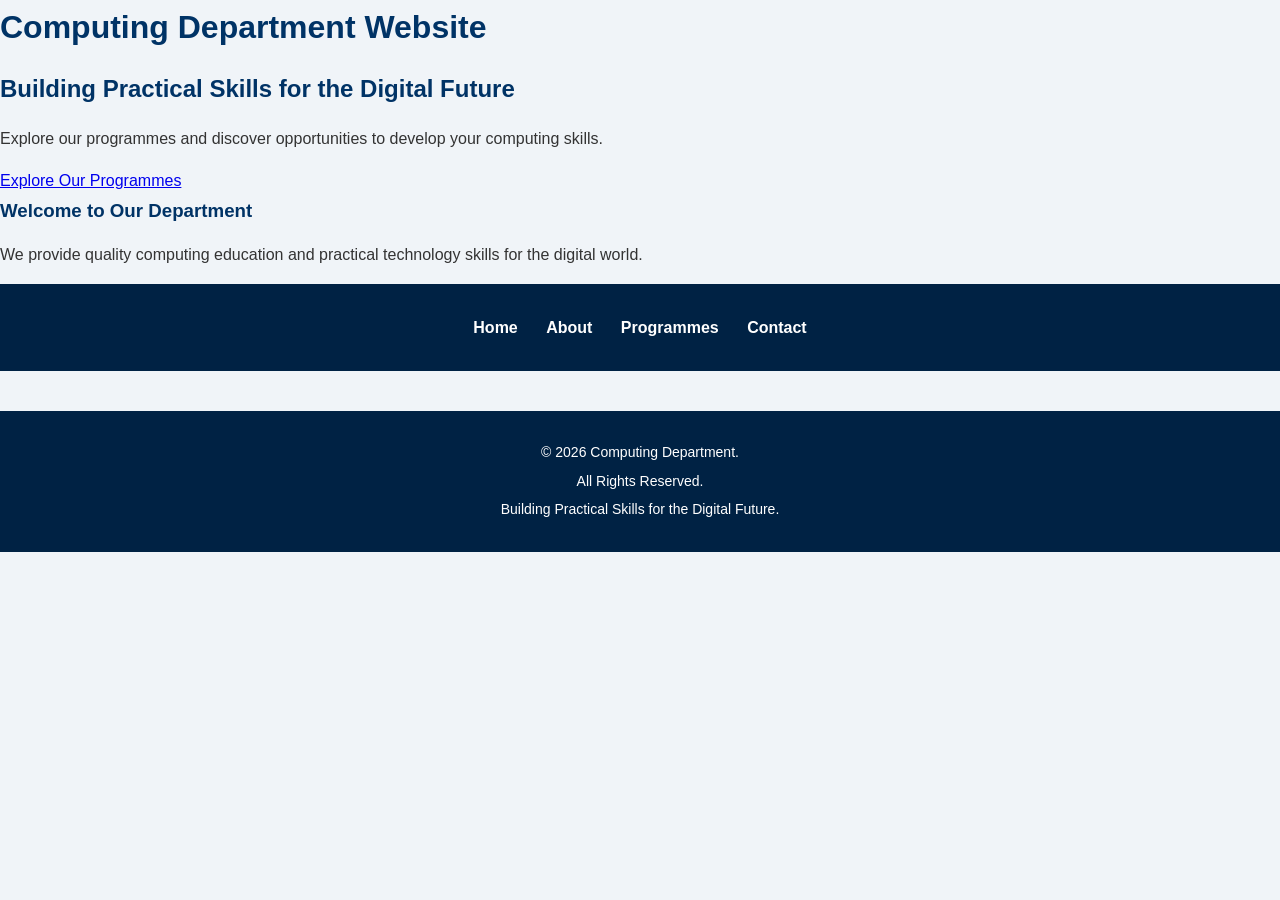
<file: index.html>
<!DOCTYPE html>
<html>
<head>
    <title>Computing Department</title>
    <link rel="stylesheet" href="style.css">
</head>

<body>

    <h1>Computing Department Website</h1>

    <section class="hero">

    <h1>Building Practical Skills for the Digital Future</h1>

    <p>
        Explore our programmes and discover opportunities
        to develop your computing skills.
    </p>

    <a href="programmes.html">Explore Our Programmes</a>

   </section>

    <h3>Welcome to Our Department</h3>

    <p>
        We provide quality computing education and practical
        technology skills for the digital world.
    </p>

    <nav>
        <a href="index.html">Home</a>
        <a href="about.html">About</a>
        <a href="programmes.html">Programmes</a>
        <a href="contact.html">Contact</a>
    </nav>
    <footer>
    <p>&copy; 2026 Computing Department.</p>

    <p>All Rights Reserved.</p>

    <p>Building Practical Skills for the Digital Future.</p>
</footer>

</body>
</html>
</file>
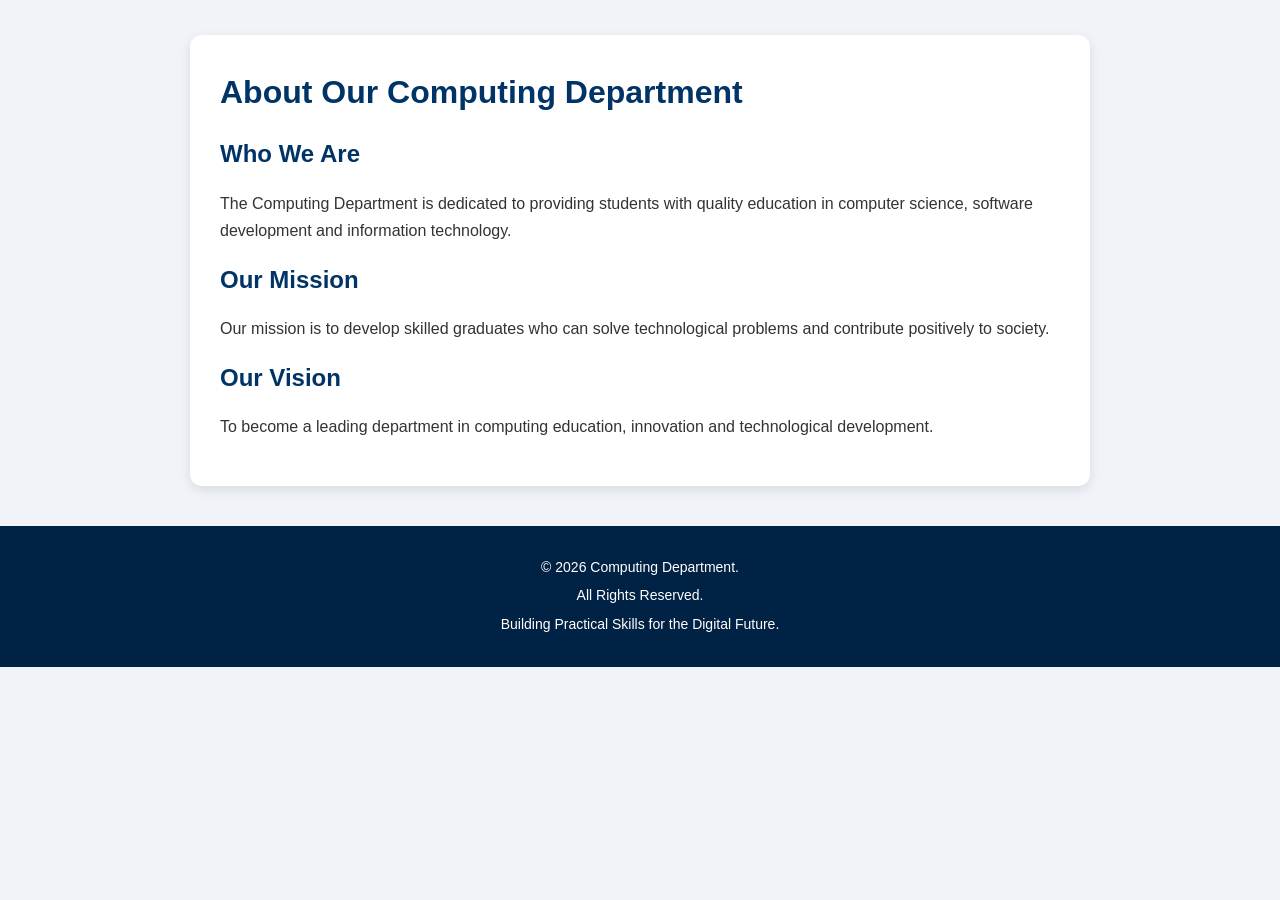
<file: about.html>
<!DOCTYPE html>
<html>
<head>
    <title>About Our Department</title>
    <link rel="stylesheet" href="style.css">
</head>
<body>
<main class="about-container">

    <h1>About Our Computing Department</h1>

    <div class="about-card">

        <h2>Who We Are</h2>

        <p>
            The Computing Department is dedicated to providing
            students with quality education in computer science,
            software development and information technology.
        </p>

    </div>

    <div class="about-card">

        <h2>Our Mission</h2>

        <p>
            Our mission is to develop skilled graduates who can
            solve technological problems and contribute positively
            to society.
        </p>

    </div>

    <div class="about-card">

        <h2>Our Vision</h2>

        <p>
            To become a leading department in computing education,
            innovation and technological development.
        </p>

    </div>

</main>
<footer>
    <p>&copy; 2026 Computing Department.</p>

    <p>All Rights Reserved.</p>

    <p>Building Practical Skills for the Digital Future.</p>
</footer>
</body>
</html>
</file>
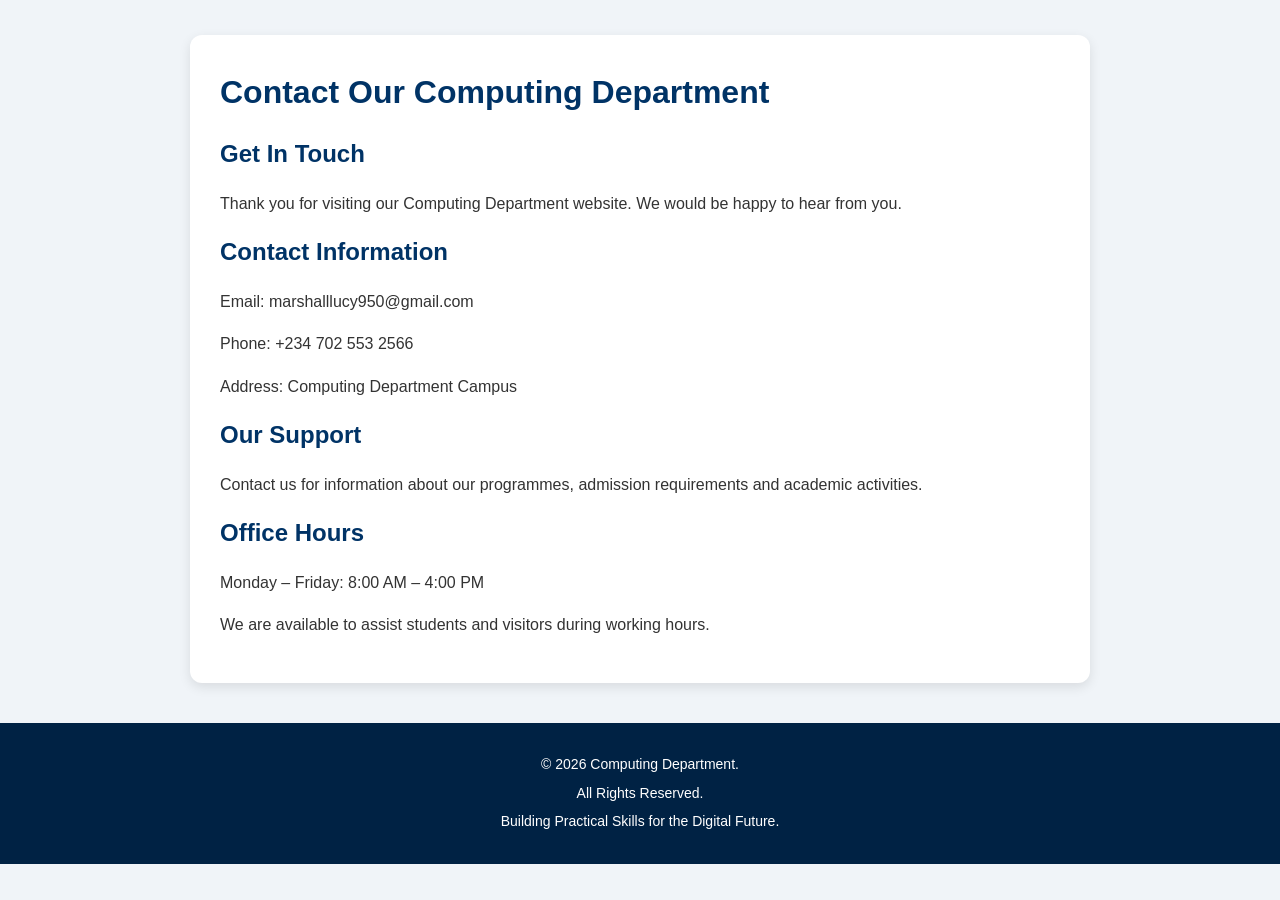
<file: contact.html>
<!DOCTYPE html>
<html>
<head>
    <title>Contact Us</title>
    <link rel="stylesheet" href="style.css">
</head>
<body>
<main class="contact-container">

    <h1>Contact Our Computing Department</h1>

    <div class="contact-card">

        <h2>Get In Touch</h2>

        <p>
            Thank you for visiting our Computing Department website.
            We would be happy to hear from you.
        </p>

    </div>

    <div class="contact-card">

        <h2>Contact Information</h2>

        <p>Email: marshalllucy950@gmail.com</p>
        <p>Phone: +234 702 553 2566</p>
        <p>Address: Computing Department Campus</p>

    </div>

    <div class="contact-card">

        <h2>Our Support</h2>

        <p>
            Contact us for information about our programmes,
            admission requirements and academic activities.
        </p>

    </div>
    <div class="contact-card">

    <h2>Office Hours</h2>

    <p>Monday – Friday: 8:00 AM – 4:00 PM</p>

    <p>We are available to assist students and visitors during working hours.</p>

</div>
</main>
<footer>
    <p>&copy; 2026 Computing Department.</p>

    <p>All Rights Reserved.</p>

    <p>Building Practical Skills for the Digital Future.</p>
</footer>
</body>
</html>
</file>
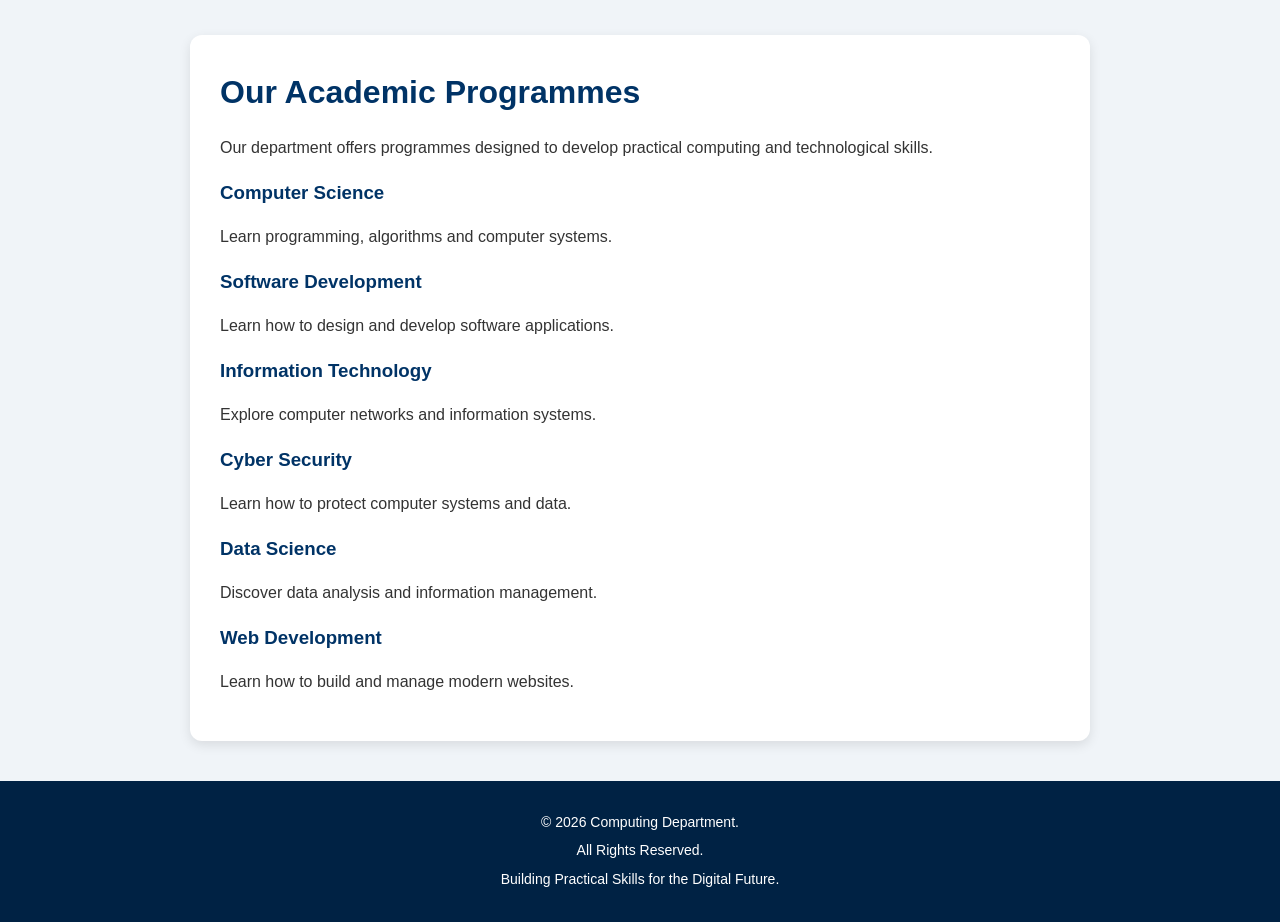
<file: programmes.html>
<!DOCTYPE html>
<html>
<head>
    <title>Our Programmes</title>
    <link rel="stylesheet" href="style.css">
</head>
<body>
<main>

    <h1>Our Academic Programmes</h1>

    <p>
        Our department offers programmes designed to develop
        practical computing and technological skills.
    </p>

    <div class="programme-container">

        <div class="programme-card">
            <h3>Computer Science</h3>
            <p>Learn programming, algorithms and computer systems.</p>
        </div>

        <div class="programme-card">
            <h3>Software Development</h3>
            <p>Learn how to design and develop software applications.</p>
        </div>

        <div class="programme-card">
            <h3>Information Technology</h3>
            <p>Explore computer networks and information systems.</p>
        </div>

        <div class="programme-card">
            <h3>Cyber Security</h3>
            <p>Learn how to protect computer systems and data.</p>
        </div>

        <div class="programme-card">
            <h3>Data Science</h3>
            <p>Discover data analysis and information management.</p>
        </div>

        <div class="programme-card">
            <h3>Web Development</h3>
            <p>Learn how to build and manage modern websites.</p>
        </div>

    </div>

</main>

<footer>
    <p>&copy; 2026 Computing Department.</p>

    <p>All Rights Reserved.</p>

    <p>Building Practical Skills for the Digital Future.</p>
</footer>
</body>
</html>
</file>
<file: style.css>
/* General Website Styling */

* {
    margin: 0;
    padding: 0;
    box-sizing: border-box;
    }

body {
font-family: Arial, sans-serif;
background-color: #f0f4f8;
color: #333;
line-height: 1.7;
}

/* Header */

header {
background: linear-gradient(135deg, #003366, #0077b6);
color: white;
text-align: center;
padding: 45px 20px;
}

header h1 {
font-size: 32px;
margin-bottom: 10px;
}

/* Navigation */

nav {
background-color: #002244;
text-align: center;
padding: 18px;
}

nav a {
color: white;
text-decoration: none;
margin: 12px;
font-weight: bold;
display: inline-block;
}

nav a:hover {
color: #00d4ff;
}

/* Main Content */

main {
max-width: 900px;
margin: 35px auto;
padding: 30px;
background-color: white;
border-radius: 12px;
box-shadow: 0 4px 12px rgba(0,0,0,0.1);
}

h1, h2, h3 {
color: #003366;
margin-bottom: 15px;
}

p {
margin-bottom: 15px;
}

/* Programmes List */

ul {
padding-left: 30px;
}

li {
margin-bottom: 10px;
}

/* Footer */

footer {
    background-color: #002244;
    color: white;
    text-align: center;
    padding: 25px;
    margin-top: 40px;
    font-size: 14px;
}

footer p {
    margin: 5px;
    color: white;
}

/* Mobile Design */

@media (max-width: 600px) {
header h1 {
font-size: 24px;
}

nav a {
    margin: 6px;
    font-size: 14px;
}
main {
    margin: 15px;
    padding: 20px;
}

/* Homepage Welcome Banner */

.hero {
    background: linear-gradient(135deg, #003366, #0096c7);
    color: white;
    text-align: center;
    padding: 70px 20px;
    border-radius: 12px;
    margin: 30px auto;
    max-width: 1000px;
}

.hero h1 {
    color: white;
    font-size: 32px;
    margin-bottom: 20px;
}

.hero p {
    color: white;
    font-size: 18px;
}

.hero a {
    display: inline-block;
    background-color: white;
    color: #003366;
    padding: 12px 25px;
    text-decoration: none;
    border-radius: 6px;
    font-weight: bold;
    margin-top: 15px;
}

/* Programme Cards */

.programme-container {
    display: grid;
    grid-template-columns: repeat(auto-fit, minmax(220px, 1fr));
    gap: 20px;
    margin-top: 25px;
}

.programme-card {
    background-color: #eaf4ff;
    padding: 25px;
    border-radius: 12px;
    text-align: center;
    border-bottom: 4px solid #0077b6;
    box-shadow: 0 3px 10px rgba(0,0,0,0.1);
}

.programme-card h3 {
    color: #003366;
}

.programme-card:hover {
    transform: translateY(-5px);
    transition: 0.3s;
}

/* About Page Styling */

.about-container {
    max-width: 1000px;
    margin: 30px auto;
    padding: 25px;
}

.about-card {
    background: white;
    padding: 25px;
    margin-bottom: 20px;
    border-radius: 12px;
    border-left: 5px solid #0077b6;
    box-shadow: 0 3px 10px rgba(0,0,0,0.1);
}

.about-card h2 {
    color: #003366;
    margin-bottom: 10px;
}

/* Contact Page Styling */

.contact-container {
    max-width: 900px;
    margin: 30px auto;
    padding: 25px;
}

.contact-card {
    background: white;
    padding: 25px;
    margin-bottom: 20px;
    border-radius: 12px;
    border-left: 5px solid #0077b6;
    box-shadow: 0 3px 10px rgba(0,0,0,0.1);
}

.contact-card h2 {
    color: #003366;
}
}
</file>
